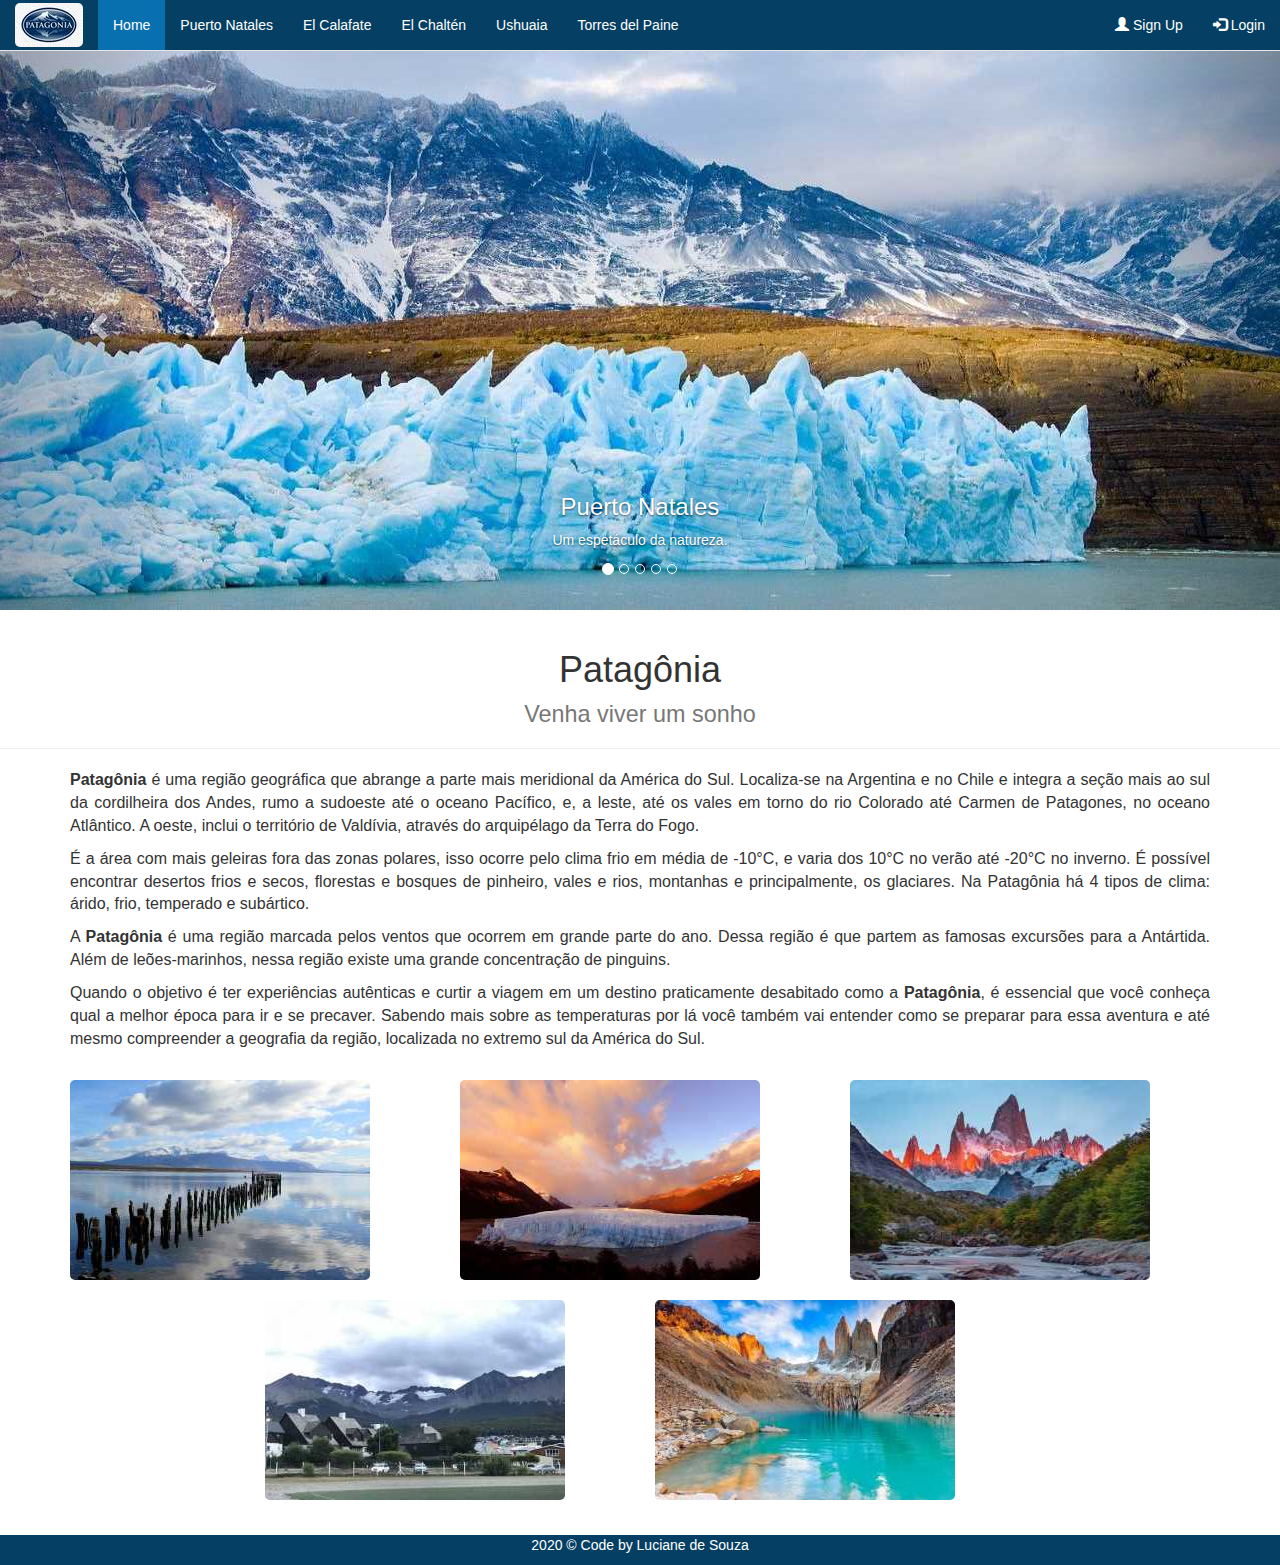
<file: index.html>
<!DOCTYPE html>
<html lang="en">
<head>
    <meta charset="UTF-8">
    <meta name="viewport" content="width=device-width, initial-scale=1.0">

    <title>Patagônia: Lugar dos Sonhos</title>

    <link rel="icon" href="img/logo-topo.png">
    <link rel="stylesheet" href="https://cdnjs.cloudflare.com/ajax/libs/font-awesome/4.7.0/css/font-awesome.min.css">
    <link rel="stylesheet" href="https://stackpath.bootstrapcdn.com/bootstrap/3.4.1/css/bootstrap.min.css">
    <link rel="stylesheet" href="css/principal.css">
    <link rel="stylesheet" href="css/index.css">
    
</head>
<body>
    <nav class="navbar navbar-default navbar-fixed-top">
        <div class="container-fluid">
          <div class="navbar-header">
            <button type="button" class="navbar-toggle" data-toggle="collapse" data-target="#myNavbar">
              <span class="icon-bar"></span>
              <span class="icon-bar"></span>
              <span class="icon-bar"></span>
            </button>
            <a class="navbar-brand" href="index.html"><img class="img-logo" src="img/logo-topo.png" alt="logo da Patagônia"></a>
          </div>
          <div class="collapse navbar-collapse" id="myNavbar">
            <ul class="nav navbar-nav">
              <li class="active"><a href="#">Home</a></li>
              <li><a href="puertoNatales.html">Puerto Natales</a></li>
              <li><a href="elCalafate.html">El Calafate</a></li>
              <li><a href="elChalten.html">El Chaltén</a></li>
              <li><a href="ushuaia.html">Ushuaia</a></li>
              <li><a href="#">Torres del Paine</a></li>
            </ul>
            <ul class="nav navbar-nav navbar-right">
              <li><a href="#"><span class="glyphicon glyphicon-user"></span> Sign Up</a></li>
              <li><a href="#"><span class="glyphicon glyphicon-log-in"></span> Login</a></li>
            </ul>
          </div>
        </div>
    </nav>

    <div id="myCarousel" class="carousel slide" data-ride="carousel">
        <!-- Indicators -->
        <ol class="carousel-indicators">
          <li data-target="#myCarousel" data-slide-to="0" class="active"></li>
          <li data-target="#myCarousel" data-slide-to="1"></li>
          <li data-target="#myCarousel" data-slide-to="2"></li>
          <li data-target="#myCarousel" data-slide-to="3"></li>
          <li data-target="#myCarousel" data-slide-to="4"></li>
        </ol>
      
        <!-- Wrapper for slides -->
        <div class="carousel-inner" role="listbox">
          <div class="item active">
            <img class="img-responsive" src="img/chile.jpg" alt="Glaciar">
            <div class="carousel-caption">
              <h3>Puerto Natales</h3>
              <p>Um espetáculo da natureza.</p>
            </div>
          </div>
      
          <div class="item">
            <img class="img-responsive" src="img/perito moreno.jpg" alt="Perito Moreno">
            <div class="carousel-caption">
              <h3>Perito Moreno</h3>
              <p>Uma paisagem de tirar o fôlego</p>
            </div>
          </div>
      
          <div class="item">
            <img class="img-responsive" src="img/mount-fitzroy.jpg" alt="Monte Fitz Roy">
            <div class="carousel-caption">
              <h3>Monte Fitz Roy</h3>
              <p>Um paraíso para guardar na lembrança</p>
            </div>
          </div>
      
          <div class="item">
            <img class="img-responsive" src="img/Topo-Ushuaia.jpg" alt="Ushuaia">
            <div class="carousel-caption">
              <h3>Ushuaia</h3>
              <p>A cidade mais austral do planeta</p>
            </div>
          </div>

          <div class="item">
            <img class="img-responsive" src="img/torres-del-paine.jpg" alt="Torres del Paine">
            <div class="carousel-caption">
              <h3>Torres del Paine</h3>
              <p>A beleza que vai encantar a sua alma</p>
            </div>
          </div>
        </div>
      
        <!-- Left and right controls -->
        <a class="left carousel-control" href="#myCarousel" role="button" data-slide="prev">
          <span class="glyphicon glyphicon-chevron-left" aria-hidden="true"></span>
          <span class="sr-only">Previous</span>
        </a>
        <a class="right carousel-control" href="#myCarousel" role="button" data-slide="next">
          <span class="glyphicon glyphicon-chevron-right" aria-hidden="true"></span>
          <span class="sr-only">Next</span>
        </a>
    </div>

    <div class="page-header">
        <h1 class="text-center">Patagônia<br/><small>Venha viver um sonho</small></h1>
    </div>

    <div class="container text-justify">
      <p><strong>Patagônia</strong> é uma região geográfica que abrange a parte mais meridional da América do Sul. 
         Localiza-se na Argentina e no Chile e integra a seção mais ao sul da cordilheira dos Andes, rumo a sudoeste até o 
         oceano Pacífico, e, a leste, até os vales em torno do rio Colorado até Carmen de Patagones, no oceano Atlântico. A 
         oeste, inclui o território de Valdívia, através do arquipélago da Terra do Fogo.
      </p>

      <p>É a área com mais geleiras fora das zonas polares, isso ocorre pelo clima frio em média de -10°C, e varia
        dos 10°C no verão até -20°C no inverno. É possível encontrar desertos frios e secos, florestas e bosques de
        pinheiro, vales e rios, montanhas e principalmente, os glaciares. Na Patagônia há 4 tipos de clima: árido, frio,
        temperado e subártico.
      </p>

      <p>A <strong>Patagônia</strong> é uma região marcada pelos ventos que ocorrem em grande parte do ano. Dessa região 
        é que partem as famosas excursões para a Antártida. Além de leões-marinhos, nessa região existe uma grande 
        concentração de pinguins.
      </p>

      <p>Quando o objetivo é ter experiências autênticas e curtir a viagem em um destino praticamente desabitado como a 
         <strong>Patagônia</strong>, é essencial que você conheça qual a melhor época para ir e se precaver. Sabendo mais
          sobre as temperaturas por lá você também vai entender como se preparar para essa aventura e até mesmo compreender
         a geografia da região, localizada no extremo sul da América do Sul. 
     </p>

     <div class="row">
      <div class="col-xs-6 col-md-4"><a href="puertoNatales.html">
        <img class="img-responsive img-row" src="img/PuertoNatales.jpg" alt="Puerto Natales"></a>
      </div>
      <div class="col-xs-6 col-md-4"><a href="elCalafate.html">
        <img class="img-responsive img-row" src="img/ElCalafate.jpg" alt="El Calafate"></a>
      </div>
      <div class="col-xs-6 col-xs-offset-3 col-md-offset-0 col-md-4"><a href="elChalten.html">
        <img class="img-responsive img-row" src="img/ElChalten.jpg" alt="El Chaltén"></a>
      </div>
    </div>

    <div class="row">
      <div class="col-xs-6 col-md-4 col-md-offset-2"><a href="ushuaia.html">
        <img class="img-responsive img-row" src="img/VistadelGlaciarLeMartial.jpeg" alt="Vista del Glaciar Le Martial"></a>
      </div>
      <div class="col-xs-6 col-md-4"><a href="#">
        <img class="img-responsive img-row" src="img/TorresDelPaine.jpg" alt="Vista del Glaciar Le Martial"></a>
      </div>
    </div>


    </div>
    <div class="footer">
      <footer class="container-fluid text-center">
        <p>2020 &copy Code by Luciane de Souza</p>
      </footer>
    </div>

    
    <script src="https://ajax.googleapis.com/ajax/libs/jquery/3.5.1/jquery.min.js"></script>
    <script src="https://maxcdn.bootstrapcdn.com/bootstrap/3.4.1/js/bootstrap.min.js"></script>
    <script src="js/index.js"></script>
</body>
</html>
</file>
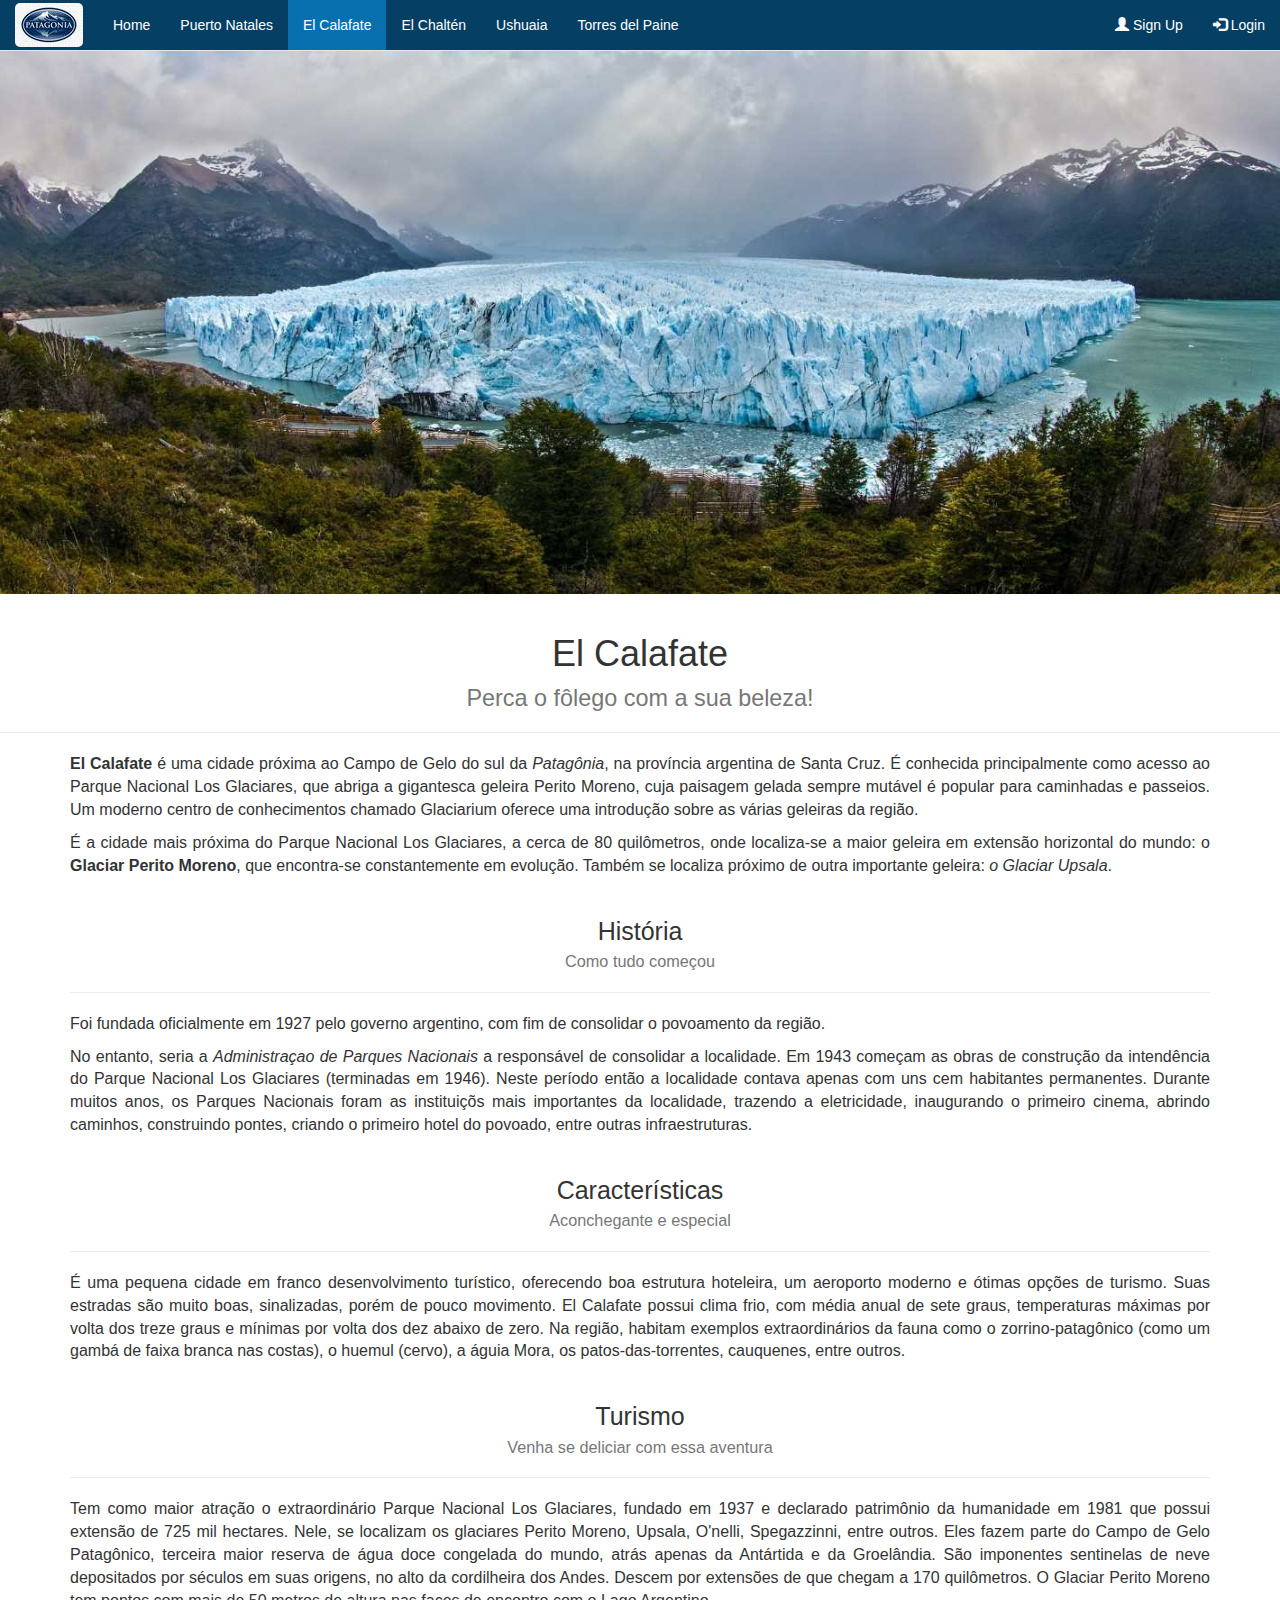
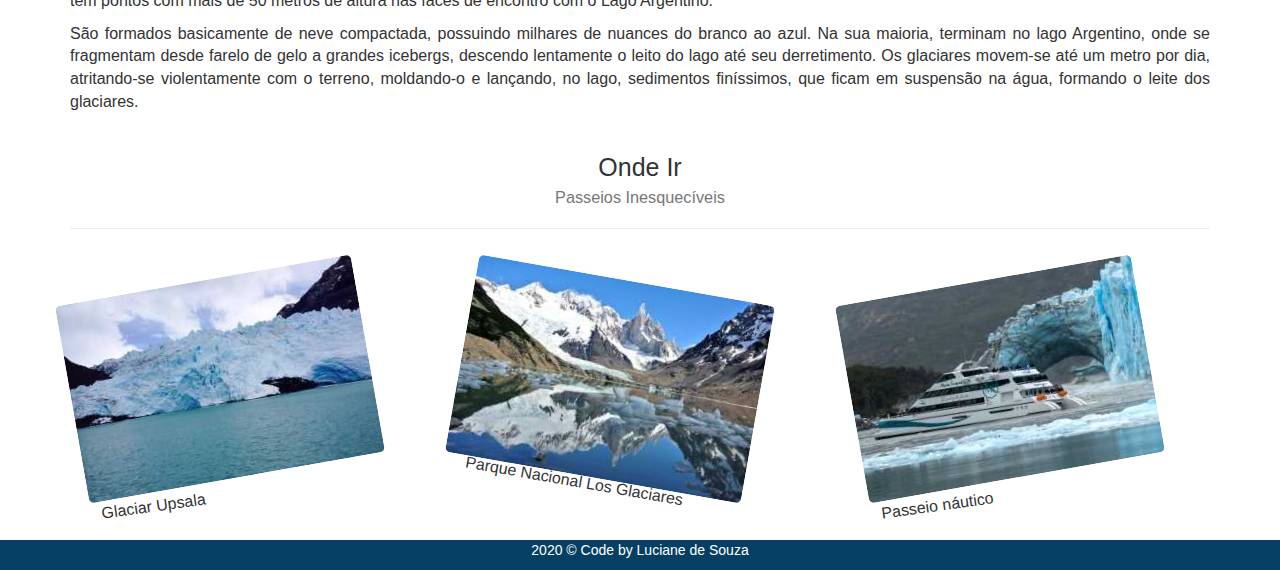
<file: elCalafate.html>
<!DOCTYPE html>
<html lang="en">
<head>
    <meta charset="UTF-8">
    <meta name="viewport" content="width=device-width, initial-scale=1.0">
    <title>Patagônia: Lugar dos Sonhos</title>

    <link rel="icon" href="img/logo-topo.png">
    <link rel="stylesheet" href="https://cdnjs.cloudflare.com/ajax/libs/font-awesome/4.7.0/css/font-awesome.min.css">
    <link rel="stylesheet" href="https://stackpath.bootstrapcdn.com/bootstrap/3.4.1/css/bootstrap.min.css">
    <link rel="stylesheet" href="css/principal.css">
    <link rel="stylesheet" href="css/elCalafate.css">
</head>
<body>
    <nav class="navbar navbar-default navbar-fixed-top">
        <div class="container-fluid">
          <div class="navbar-header">
            <button type="button" class="navbar-toggle" data-toggle="collapse" data-target="#myNavbar">
              <span class="icon-bar"></span>
              <span class="icon-bar"></span>
              <span class="icon-bar"></span>
            </button>
            <a class="navbar-brand" href="index.html"><img class="img-logo" src="img/logo-topo.png" alt="logo da Patagônia"></a>
          </div>
          <div class="collapse navbar-collapse" id="myNavbar">
            <ul class="nav navbar-nav">
              <li><a href="index.html">Home</a></li>
              <li><a href="puertoNatales.html">Puerto Natales</a></li>
              <li class="active"><a href="elCalafate.html">El Calafate</a></li>
              <li><a href="elChalten.html">El Chaltén</a></li>
              <li><a href="ushuaia.html">Ushuaia</a></li>
              <li><a href="#">Torres del Paine</a></li>
            </ul>
            <ul class="nav navbar-nav navbar-right">
              <li><a href="#"><span class="glyphicon glyphicon-user"></span> Sign Up</a></li>
              <li><a href="#"><span class="glyphicon glyphicon-log-in"></span> Login</a></li>
            </ul>
          </div>
        </div>
    </nav>

    <div>
        <img class="img-responsive" src="img/glacier-perito-moreno1.jpg" alt="Glacier Perito Moreno">
    </div>
    <div class="page-header">
        <h1 class="text-center">El Calafate<br/><small>Perca o fôlego com a sua beleza!</small></h1>
    </div>
    <div class="container text-justify">
        <p><strong>El Calafate</strong> é uma cidade próxima ao Campo de Gelo do sul da <em>Patagônia</em>, na província 
           argentina de Santa Cruz. É conhecida principalmente como acesso ao Parque Nacional Los Glaciares, que abriga a 
           gigantesca geleira Perito Moreno, cuja paisagem gelada sempre mutável é popular para caminhadas e passeios. 
           Um moderno centro de conhecimentos chamado Glaciarium oferece uma introdução sobre as várias geleiras da região.
        </p>

        <p>É a cidade mais próxima do Parque Nacional Los Glaciares, a cerca de 80 quilômetros, onde localiza-se a maior 
           geleira em extensão horizontal do mundo: o <strong>Glaciar Perito Moreno</strong>, que encontra-se constantemente
           em evolução. Também se localiza próximo de outra importante geleira: <em>o Glaciar Upsala</em>.</p>

        <div class="page-header">
            <h1 class="text-center subtitulo">História<br/><small>Como tudo começou</small></h1>
        </div>

        <p>Foi fundada oficialmente em 1927 pelo governo argentino, com fim de consolidar o povoamento da região.</p>
        <p>No entanto, seria a <em>Administraçao de Parques Nacionais</em> a responsável de consolidar a localidade. 
           Em 1943 começam as obras de construção da intendência do Parque Nacional Los Glaciares (terminadas em 1946). 
           Neste período então a localidade contava apenas com uns cem habitantes permanentes. Durante muitos anos, os
           Parques Nacionais foram as instituiçõs mais importantes da localidade, trazendo a eletricidade, inaugurando 
           o primeiro cinema, abrindo caminhos, construindo pontes, criando o primeiro hotel do povoado, entre outras
           infraestruturas.</p>

        
        <div class="page-header">
            <h1 class="text-center subtitulo">Características<br/><small>Aconchegante e especial</small></h1>
        </div>

        <p>É uma pequena cidade em franco desenvolvimento turístico, oferecendo boa estrutura hoteleira, um aeroporto moderno 
           e ótimas opções de turismo. Suas estradas são muito boas, sinalizadas, porém de pouco movimento. El Calafate possui 
           clima frio, com média anual de sete graus, temperaturas máximas por volta dos treze graus e mínimas por volta dos dez 
           abaixo de zero. Na região, habitam exemplos extraordinários da fauna como o zorrino-patagônico (como um gambá de faixa 
           branca nas costas), o huemul (cervo), a águia Mora, os patos-das-torrentes, cauquenes, entre outros.</p>

        <div class="page-header">
            <h1 class="text-center subtitulo">Turismo<br/><small>Venha se deliciar com essa aventura</small></h1>
        </div>

        <p>Tem como maior atração o extraordinário Parque Nacional Los Glaciares, fundado em 1937 e declarado patrimônio da 
           humanidade em 1981 que possui extensão de 725 mil hectares. Nele, se localizam os glaciares Perito Moreno, Upsala, 
           O'nelli, Spegazzinni, entre outros. Eles fazem parte do Campo de Gelo Patagônico, terceira maior reserva de água 
           doce congelada do mundo, atrás apenas da Antártida e da Groelândia. São imponentes sentinelas de neve depositados 
           por séculos em suas origens, no alto da cordilheira dos Andes. Descem por extensões de que chegam a 170 quilômetros. 
           O Glaciar Perito Moreno tem pontos com mais de 50 metros de altura nas faces de encontro com o Lago Argentino.</p>

        <p>São formados basicamente de neve compactada, possuindo milhares de nuances do branco ao azul. Na sua maioria, 
           terminam no lago Argentino, onde se fragmentam desde farelo de gelo a grandes icebergs, descendo lentamente o 
           leito do lago até seu derretimento. Os glaciares movem-se até um metro por dia, atritando-se violentamente com o 
           terreno, moldando-o e lançando, no lago, sedimentos finíssimos, que ficam em suspensão na água, formando o leite 
           dos glaciares.</p>

        
        <div class="page-header">
            <h1 class="text-center subtitulo">Onde Ir<br/><small>Passeios Inesquecíveis</small></h1>
        </div>


        <div class="row text-justify">
            <div class="col-xs-6 col-md-4">
              <figure>
                <img class="img-responsive img-row inclinada-negativa" src="img/Upsala Glacier.jpg" alt="Geleira Upsala">
                <figcaption class="inclinada-negativa">Glaciar Upsala</figcaption>
              </figure>
            </div>
            <div class="col-xs-6 col-md-4">
              <figure>
                <img class="img-responsive img-row inclinada-positiva" src="img/Parque Nacional Los Glaciares.jpg" alt="Parque Los Glaciares">
                <figcaption class="inclinada-positiva">Parque Nacional Los Glaciares</figcaption>
              </figure>
            </div>
            <div class="col-xs-6 col-xs-offset-3 col-md-offset-0 col-md-4">
              <figure>
              <img class="img-responsive img-row inclinada-negativa" src="img/Passeio náutico pelas geleiras  a bordo do Maria Turquesa.jpg" alt="Passeio Náutico">
              <figcaption class="inclinada-negativa">Passeio náutico</figcaption>
            </figure>
            </div>
        </div>

    </div>

    <div class="footer">
      <footer class="container-fluid text-center">
        <p>2020 &copy Code by Luciane de Souza</p>
      </footer>
    </div>

    


    <script src="https://ajax.googleapis.com/ajax/libs/jquery/3.5.1/jquery.min.js"></script>
    <script src="https://maxcdn.bootstrapcdn.com/bootstrap/3.4.1/js/bootstrap.min.js"></script>
    <script src="js/index.js"></script>
</body>
</html>
</file>
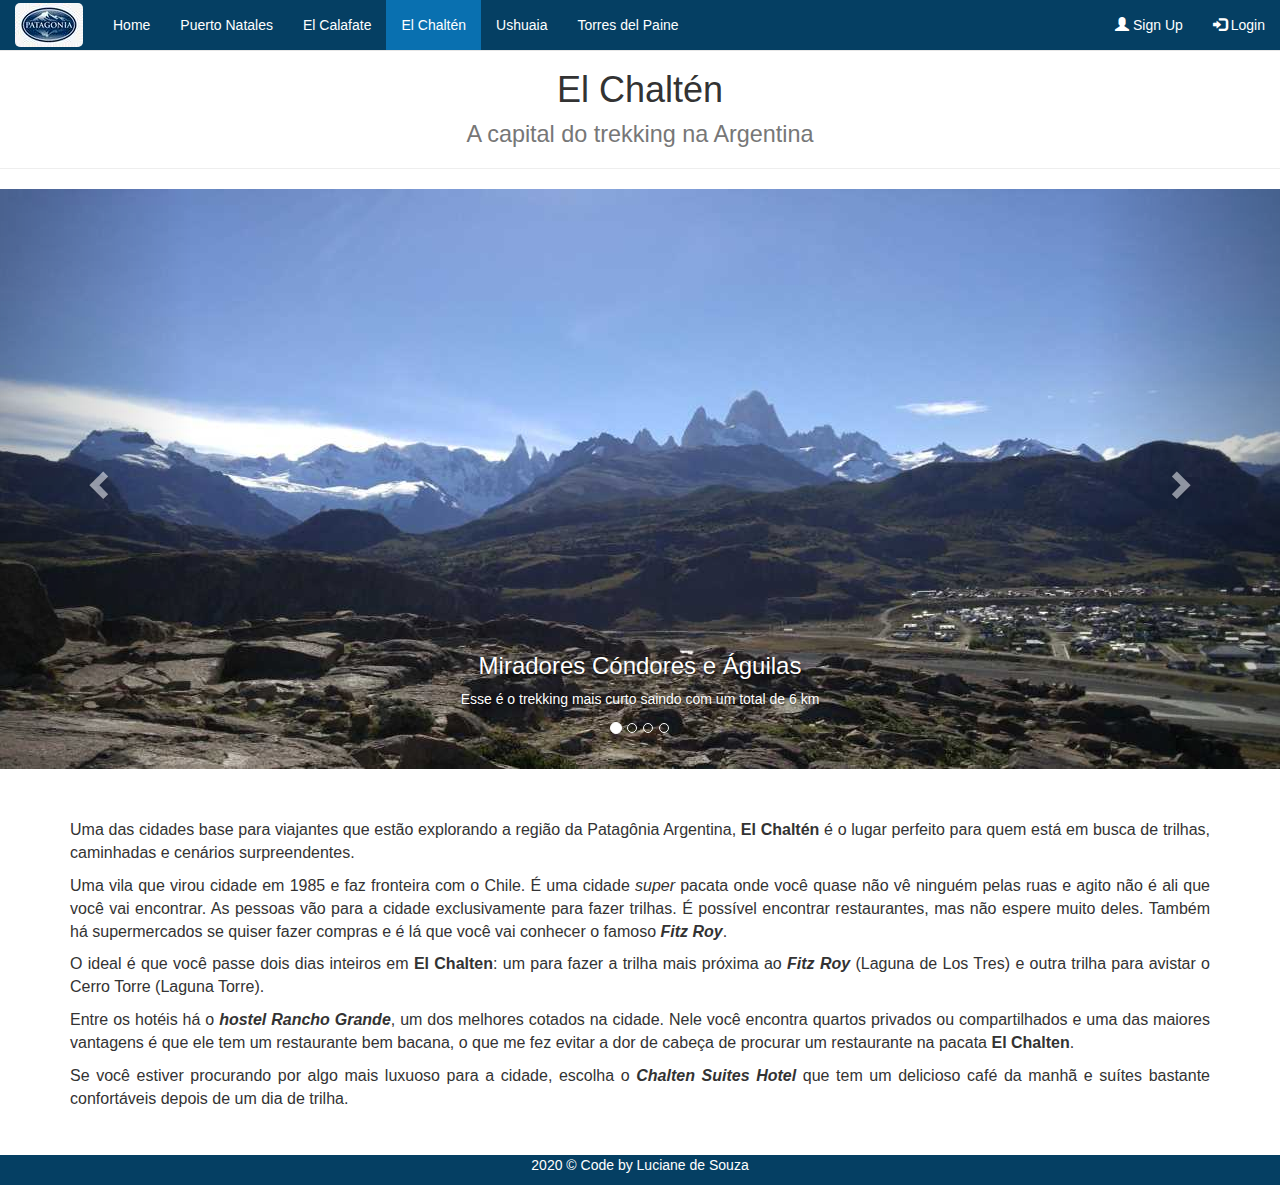
<file: elChalten.html>
<!DOCTYPE html>
<html lang="en">
<head>
    <meta charset="UTF-8">
    <meta name="viewport" content="width=device-width, initial-scale=1.0">
    <title>Patagônia: Lugar dos Sonhos</title>

    <link rel="icon" href="img/logo-topo.png">
    <link rel="stylesheet" href="https://cdnjs.cloudflare.com/ajax/libs/font-awesome/4.7.0/css/font-awesome.min.css">
    <link rel="stylesheet" href="https://stackpath.bootstrapcdn.com/bootstrap/3.4.1/css/bootstrap.min.css">
    <link rel="stylesheet" href="css/principal.css">
    <link rel="stylesheet" href="css/elChalten.css">

</head>
<body>
    <nav class="navbar navbar-default navbar-fixed-top">
        <div class="container-fluid">
          <div class="navbar-header">
            <button type="button" class="navbar-toggle" data-toggle="collapse" data-target="#myNavbar">
              <span class="icon-bar"></span>
              <span class="icon-bar"></span>
              <span class="icon-bar"></span>
            </button>
            <a class="navbar-brand" href="index.html"><img class="img-logo" src="img/logo-topo.png" alt="logo da Patagônia"></a>
          </div>
          <div class="collapse navbar-collapse" id="myNavbar">
            <ul class="nav navbar-nav">
              <li><a href="index.html">Home</a></li>
              <li><a href="puertoNatales.html">Puerto Natales</a></li>
              <li><a href="elCalafate.html">El Calafate</a></li>
              <li class="active"><a href="elChalten.html">El Chaltén</a></li>
              <li><a href="ushuaia.html">Ushuaia</a></li>
              <li><a href="#">Torres del Paine</a></li>
            </ul>
            <ul class="nav navbar-nav navbar-right">
              <li><a href="#"><span class="glyphicon glyphicon-user"></span> Sign Up</a></li>
              <li><a href="#"><span class="glyphicon glyphicon-log-in"></span> Login</a></li>
            </ul>
          </div>
        </div>
    </nav>
    <div class="page-header">
        <h1 class="text-center">El Chaltén<br/><small>A capital do trekking na Argentina</small></h1>
    </div>

    <div id="myCarousel" class="carousel slide" data-ride="carousel">
      <!-- Indicators -->
      <ol class="carousel-indicators">
        <li data-target="#myCarousel" data-slide-to="0" class="active"></li>
        <li data-target="#myCarousel" data-slide-to="1"></li>
        <li data-target="#myCarousel" data-slide-to="2"></li>
        <li data-target="#myCarousel" data-slide-to="3"></li>
      </ol>
    
      <!-- Wrapper for slides -->
      <div class="carousel-inner" role="listbox">
        <div class="item active">
          <img class="img-responsive" src="img/Miradores Los Cóndores e Las Águilas.jpg" alt="Miradores Los Cóndores e Las Águilas">
          <div class="carousel-caption">
            <h3>Miradores Cóndores e Águilas</h3>
            <p>Esse é o trekking mais curto saindo com um total de 6 km</p>
          </div>
        </div>
    
        <div class="item">
          <img class="img-responsive" src="img/Laguna Capri.jpg" alt="Laguna Capri">
          <div class="carousel-caption">
            <h3>Laguna Capri</h3>
            <p>Uma trilha um pouco maior e extremante linda (12 km)</p>
          </div>
        </div>
    
        <div class="item">
          <img class="img-responsive" src="img/laguna-torre.jpg" alt="Laguna Torre">
          <div class="carousel-caption">
            <h3>Laguna Torre</h3>
            <p>Exige um pouco mais de esforço, já que tem um total de 24 km. É um dos mais procurados</p>
          </div>
        </div>
    
        <div class="item">
          <img class="img-responsive" src="img/Laguna de Los Três e Base Fitz Roy.jpg" alt="Laguna de Los Três e Base Fitz Roy">
          <div class="carousel-caption">
            <h3> Laguna de Los Três e base Fitz Roy</h3>
            <p> É um dos mais longos. Ao todo são 26 km de caminhada </p>
          </div>
        </div>
      </div>
    
      <!-- Left and right controls -->
      <a class="left carousel-control" href="#myCarousel" role="button" data-slide="prev">
        <span class="glyphicon glyphicon-chevron-left" aria-hidden="true"></span>
        <span class="sr-only">Previous</span>
      </a>
      <a class="right carousel-control" href="#myCarousel" role="button" data-slide="next">
        <span class="glyphicon glyphicon-chevron-right" aria-hidden="true"></span>
        <span class="sr-only">Next</span>
      </a>
  </div>

  <div class="container text-justify">
    <p>Uma das cidades base para viajantes que estão explorando a região da Patagônia Argentina, <strong> El Chaltén</strong>
       é o lugar perfeito para quem está em busca de trilhas, caminhadas e cenários surpreendentes.</p>

    <p> Uma vila que virou cidade em 1985 e faz fronteira com o Chile. É uma cidade <em>super</em> pacata onde  você quase 
      não vê ninguém pelas ruas e agito não é ali que você vai encontrar. As pessoas vão para a cidade exclusivamente para 
      fazer trilhas. É possível encontrar restaurantes, mas não espere muito deles. Também há supermercados se quiser fazer
     compras e é  lá que você vai conhecer o famoso <strong><em> Fitz Roy</strong></em>.</p>

     <p>O ideal é que você passe dois dias inteiros em <strong> El Chalten</strong>: um para fazer a trilha mais próxima 
      ao <strong><em> Fitz Roy</em></strong> (Laguna de Los Tres) e outra trilha para avistar o Cerro Torre (Laguna Torre).
    </p>

    <p> Entre os hotéis há o <strong><em>hostel Rancho Grande</em></strong>, um dos melhores cotados na cidade. Nele você
       encontra quartos privados ou compartilhados e uma das maiores vantagens é que ele tem um restaurante bem bacana, o 
       que me fez evitar a dor de cabeça de procurar um restaurante na pacata <strong>El Chalten</strong>.
    </p>

    <p> Se você estiver procurando por algo mais luxuoso para a cidade, escolha o <strong><em>Chalten Suites Hotel</em></strong> 
      que tem um delicioso café da manhã e suítes bastante confortáveis depois de um dia de trilha.</p>
  </div>
  <div class="footer">
    <footer class="container-fluid text-center">
      <p>2020 &copy Code by Luciane de Souza</p>
    </footer>
  </div>



    
    <script src="https://ajax.googleapis.com/ajax/libs/jquery/3.5.1/jquery.min.js"></script>
    <script src="https://maxcdn.bootstrapcdn.com/bootstrap/3.4.1/js/bootstrap.min.js"></script>
    <script src="js/index.js"></script>
</body>
</html>
</file>
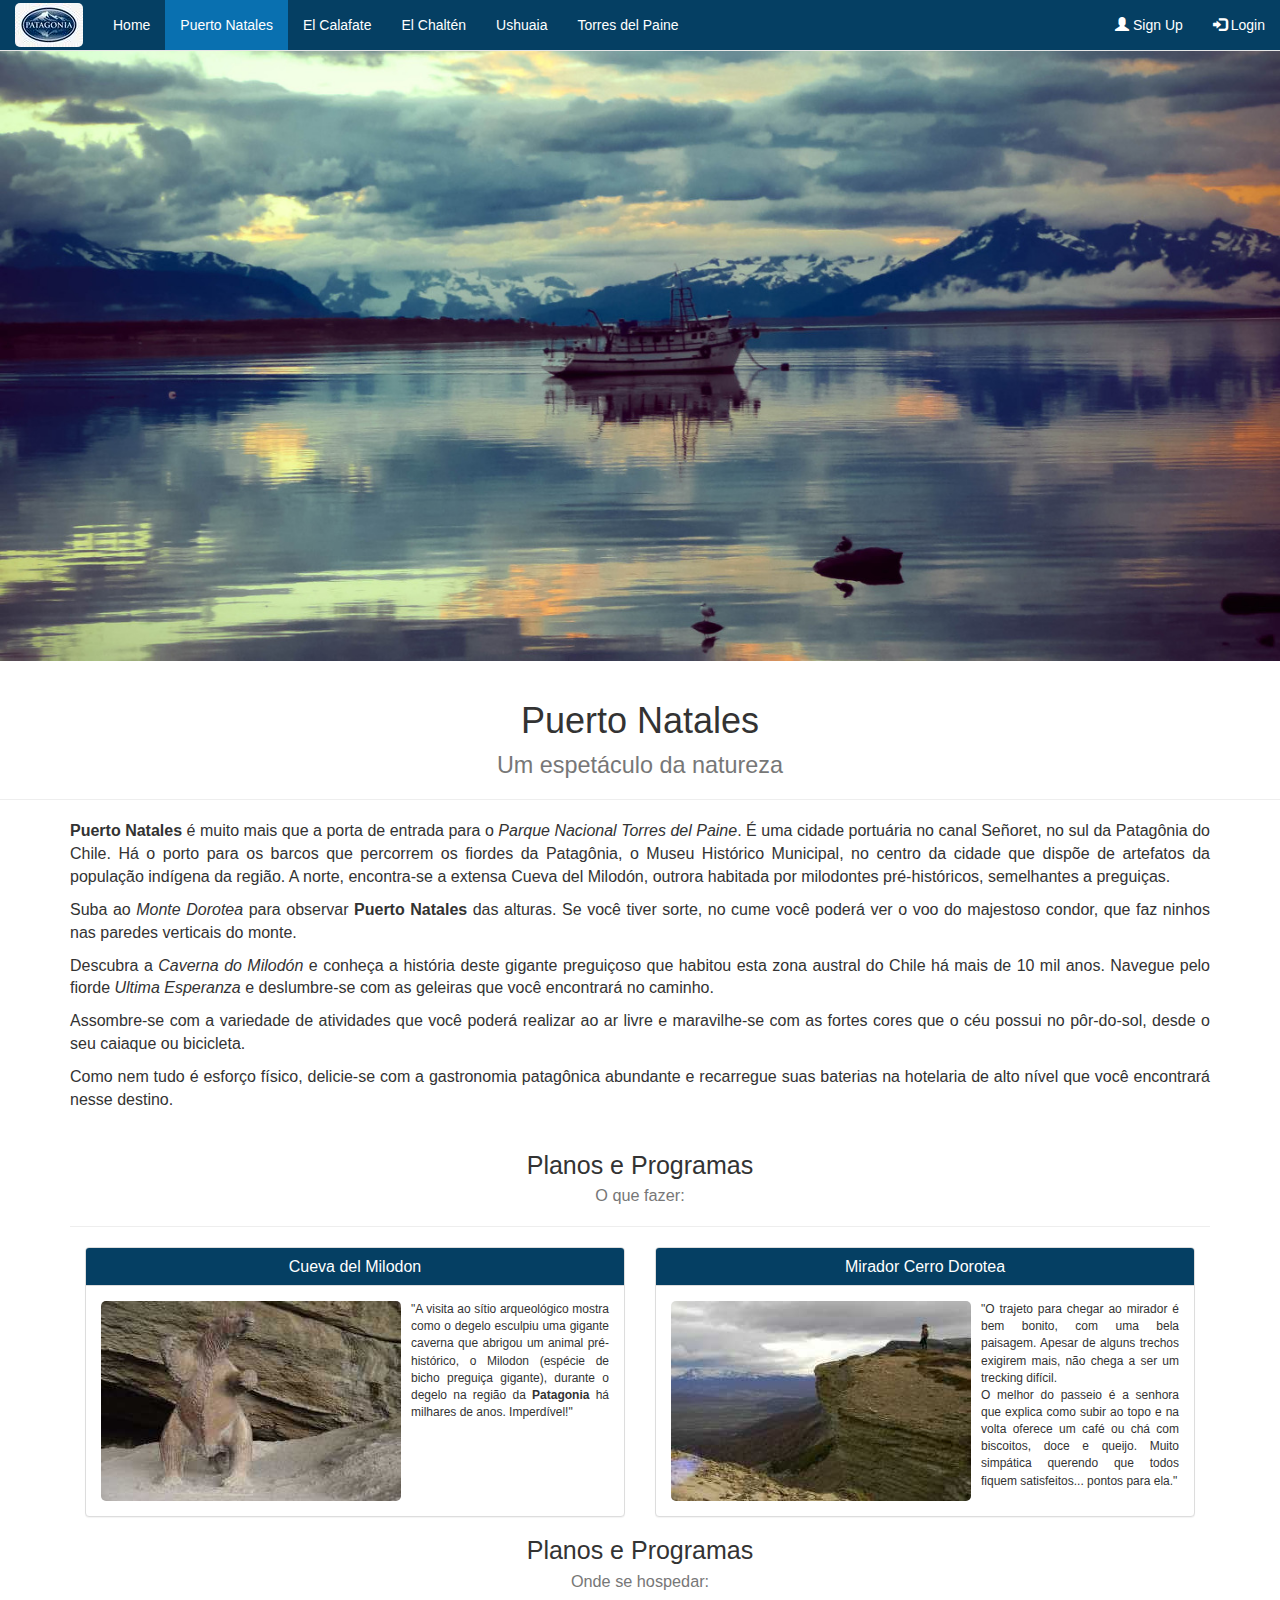
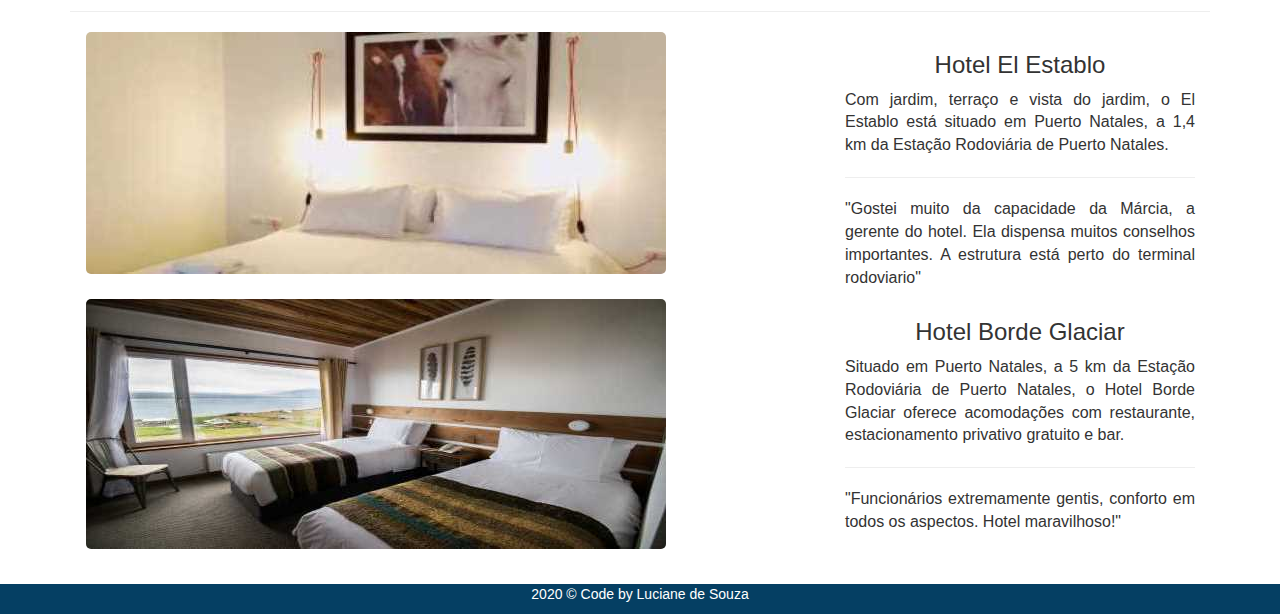
<file: puertoNatales.html>
<!DOCTYPE html>
<html lang="en">
<head>
    <meta charset="UTF-8">
    <meta name="viewport" content="width=device-width, initial-scale=1.0">

    <title>Patagônia: Lugar dos Sonhos</title>

    <link rel="icon" href="img/logo-topo.png">
    <link rel="stylesheet" href="https://cdnjs.cloudflare.com/ajax/libs/font-awesome/4.7.0/css/font-awesome.min.css">
    <link rel="stylesheet" href="https://stackpath.bootstrapcdn.com/bootstrap/3.4.1/css/bootstrap.min.css">
    <link rel="stylesheet" href="css/principal.css">
    <link rel="stylesheet" href="css/puertoNatales.css">
</head>
<body>
    <nav class="navbar navbar-default navbar-fixed-top">
        <div class="container-fluid">
          <div class="navbar-header">
            <button type="button" class="navbar-toggle" data-toggle="collapse" data-target="#myNavbar">
              <span class="icon-bar"></span>
              <span class="icon-bar"></span>
              <span class="icon-bar"></span>
            </button>
            <a class="navbar-brand" href="index.html"><img class="img-logo" src="img/logo-topo.png" alt="logo da Patagônia"></a>
          </div>
          <div class="collapse navbar-collapse" id="myNavbar">
            <ul class="nav navbar-nav">
              <li><a href="index.html">Home</a></li>
              <li class="active"><a href="puertoNatales.html">Puerto Natales</a></li>
              <li><a href="elCalafate.html">El Calafate</a></li>
              <li><a href="elChalten.html">El Chaltén</a></li>
              <li><a href="ushuaia.html">Ushuaia</a></li>
              <li><a href="#">Torres del Paine</a></li>
            </ul>
            <ul class="nav navbar-nav navbar-right">
              <li><a href="#"><span class="glyphicon glyphicon-user"></span> Sign Up</a></li>
              <li><a href="#"><span class="glyphicon glyphicon-log-in"></span> Login</a></li>
            </ul>
          </div>
        </div>
    </nav>
    <div>
        <img class="img-responsive" src="img/Costanera_Puerto_Natales.jpg" alt="Costanera Puerto Natales">
    </div>

    <div class="page-header">
        <h1 class="text-center">Puerto Natales<br/><small>Um espetáculo da natureza</small></h1>
    </div>
    <div class="container text-justify">
      <p>
        <strong>Puerto Natales</strong> é muito mais que  a porta de entrada para o <em>Parque Nacional Torres del Paine</em>. 
        É uma cidade portuária no canal Señoret, no sul da Patagônia do Chile. Há o porto para os barcos que percorrem os fiordes
        da Patagônia, o Museu Histórico Municipal, no centro da cidade que dispõe de artefatos da população indígena da região. 
        A norte, encontra-se a extensa Cueva del Milodón, outrora habitada por milodontes pré-históricos, semelhantes a preguiças.
      </p>
      <p>
        Suba ao <em>Monte Dorotea</em> para observar <strong>Puerto Natales</strong> das alturas. Se você tiver sorte, no cume
        você poderá ver o voo do majestoso condor, que faz ninhos nas paredes verticais do monte.
      </p>
      <p>
        Descubra a <em>Caverna do Milodón</em> e conheça a história deste gigante preguiçoso que habitou esta zona austral do 
        Chile há mais de 10 mil anos. Navegue pelo fiorde <em>Ultima Esperanza</em> e deslumbre-se com as geleiras que você 
        encontrará no caminho.
      </p>
      <p>
        Assombre-se com a variedade de atividades que você poderá realizar ao ar livre e maravilhe-se com as fortes cores que 
        o céu possui no pôr-do-sol, desde o seu caiaque ou bicicleta.
      </p>
      <p>
        Como nem tudo é esforço físico, delicie-se com a gastronomia patagônica abundante e recarregue suas baterias na 
        hotelaria de alto nível que você encontrará nesse destino.
      </p>

      
      <div class="page-header">
        <h1 class="text-center subtitulo">Planos e Programas<br/><small>O que fazer:</small></h1>
      </div>

      <div class="row">
        <div class="col-xs-12 col-md-6">
          <div class="panel panel-default">
            <div class="panel-heading">
              <h3 class="panel-title text-center">Cueva del Milodon</h3>
            </div>
            <div class="panel-body">
              <img class="img-responsive img-row" src="img/cuevaDelMilodon.jpg" alt="Cueva Del Miledon"></a>
              
                <p class="comentario">"A visita ao sítio arqueológico mostra como o degelo esculpiu uma gigante caverna que abrigou um animal
                 pré-histórico, o Milodon (espécie de bicho preguiça gigante), durante o degelo na região da <strong>Patagonia
                </strong> há milhares de anos. Imperdível!"
                </p>
              
            </div>
          </div>
        </div>
        <div class="col-xs-12 col-md-6">
          <div class="panel panel-default">
            <div class="panel-heading">
              <h3 class="panel-title text-center">Mirador Cerro Dorotea</h3>
            </div>
            <div class="panel-body">
              <img class="img-responsive img-row" src="img/MiradorCerroDorotea.jpg" alt="Mirador Cerro Dorotea"></a>
        
                <p class="comentario">"O trajeto para chegar ao mirador é bem bonito, com uma bela paisagem. Apesar de alguns 
                  trechos exigirem mais, não chega a ser um trecking difícil.<br/>O melhor do passeio é a senhora que explica
                  como subir ao topo e na volta oferece um café ou chá com biscoitos, doce e queijo. Muito simpática querendo 
                  que todos fiquem satisfeitos... pontos para ela."
                </p>
            
            </div>
        </div>
      </div>
      <div class="page-header">
        <h1 class="text-center subtitulo">Planos e Programas<br/><small>Onde se hospedar:</small></h1>
      </div>
      <div class="row">
        <div class="col-xs-12 col-md-8"> <img class="img-responsive img-row posicionar" src="img/Hotel EL Establo.jpg"
                                          alt="Hotel El Establo"></div>
        <div class="col-xs-12 col-md-4"><h3 class="text-center">Hotel El Establo</h3><p>Com jardim, terraço e vista do jardim, 
          o El Establo está situado em Puerto Natales, a 1,4 km da Estação Rodoviária de Puerto Natales.</p><hr/><p>"Gostei 
          muito da capacidade da Márcia, a gerente do hotel. Ela dispensa muitos conselhos importantes. A estrutura está 
          perto do terminal rodoviario"</p></div>
      </div>
      <div class="row">
        <div class="col-xs-12 col-md-8"> <img class="img-responsive img-row posicionar" src="img/Hotel Border Glacier.jpg"
                                          alt="Hotel Borde Glaciar"></div>
        <div class="col-xs-12 col-md-4"><h3 class="text-center">Hotel Borde Glaciar</h3><p>Situado em Puerto Natales, a 5 km 
          da Estação Rodoviária de Puerto Natales, o Hotel Borde Glaciar oferece acomodações com restaurante, estacionamento
          privativo gratuito e bar.</p><hr/><p>"Funcionários extremamente gentis, conforto em todos os aspectos. Hotel 
          maravilhoso!"</p></div>
      </div>
    </div>
  </div>
    <div class="footer">
      <footer class="container-fluid  text-center">
        <p>2020 &copy Code by Luciane de Souza</p>
      </footer>
    </div>
    




        <script src="https://ajax.googleapis.com/ajax/libs/jquery/3.5.1/jquery.min.js"></script>
        <script src="https://maxcdn.bootstrapcdn.com/bootstrap/3.4.1/js/bootstrap.min.js"></script>
        <script src="js/index.js"></script>
</body>
</html>
</file>
<file: css/principal.css>
body{
    padding-top: 30px;
}

.navbar-default{
    background-color: #053F63;
}

/*.navbar-default .navbar-brand{
    color:  #0000ff;
}*/

.navbar-default .navbar-nav>li>a {
    color: #ffffff;
}


/*.navbar-default .navbar-header .navbar-nav>.active>a, .navbar-default .navbar-header .navbar-nav>.active>a:focus,
.navbar-default .navbar-header .navbar-nav>.active>a:hover, .navbar-default .navbar-header .navbar-nav>li>a:hover {
    background-color: #FFFF00;
    color: #ff0000;
}*/

.navbar-default .navbar-nav>.active>a, .navbar-default .navbar-nav>.active>a:focus, .navbar-default .navbar-nav>.active>
a:hover{
    background-color: #0970B0;
    color: #ffffff;
}

/*.navbar-brand>img {
   margin-bottom: -30px ;
}*/

.img-logo{
    margin-top: -12px;
    border-radius: 5px;
}

.footer{
    background-color: #053F63;
    margin-top: 35px;
    color: #ffffff;
}

.container{
    font-size: 16px;
}
</file>
<file: css/index.css>
.img-row{
    border-radius: 5px;
    margin-top: 20px;
    
}

.container img:hover{
    transform: scale(1.1);
    transform: scale(1.1);

    -moz-opacity: 0.8;
    opacity: 0.8;
    filter: progid:DXImageTransform.Microsoft.Alpha(opacity=80);
    filter: alpha(opacity=80); 	
    -ms-filter: "progid:DXImageTransform.Microsoft.Alpha(opacity=80)";
}
</file>
<file: css/elCalafate.css>
.subtitulo{
    font-size: 25px;
}

.img-row{
    border-radius: 5px;
    margin-top: 30px;
    
    
}

.inclinada-positiva{
    transform: rotate(10deg);
}

.inclinada-negativa{
    transform: rotate(-10deg);
}

figcaption.inclinada-negativa{
    transform: rotate(-8deg);
    padding-left: 30px;
    padding-top: 3px;
}

figcaption.inclinada-positiva{
    padding-left: 3px;
    padding-right: 20px;
    padding-top: 3px;
</file>
<file: css/elChalten.css>
.container{
    padding-top: 50px;
}
</file>
<file: css/puertoNatales.css>
.subtitulo{
    font-size: 25px;
}

.img-row{
    border-radius: 5px;
    float: left;
    margin-right: 10px;
}

.panel-default>.panel-heading{
    background-color: #053F63;
    color:#ffffff;
}

.comentario{
    font-size: 12px;
    margin-left: 0;
}

.posicionar{
    margin-left: 1px;
}

.row{
    margin: 0;
}
</file>
